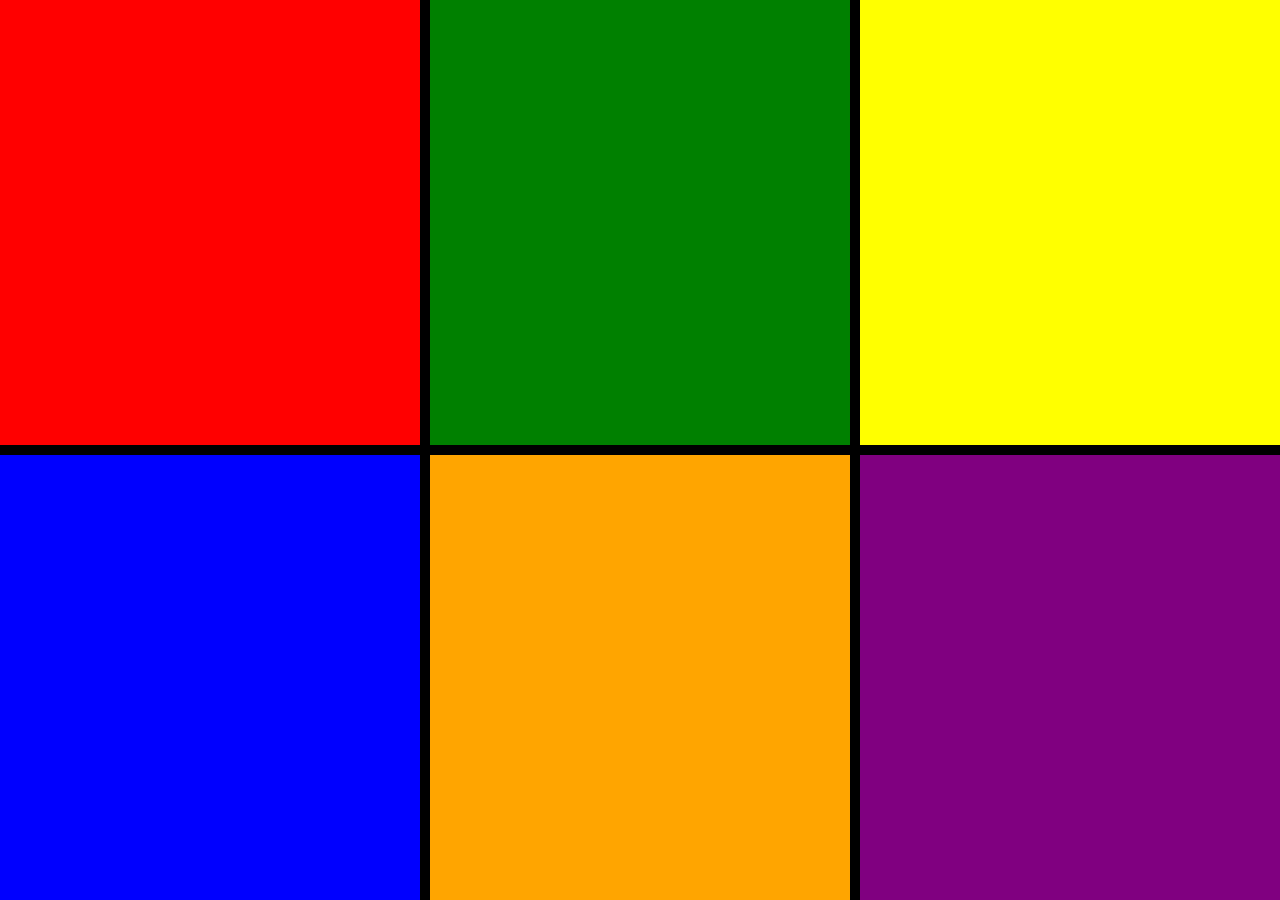
<file: situacao_desafiadora/index.html>
<!DOCTYPE html>
<html lang="en">
  <head>
    <meta charset="UTF-8" />
    <meta name="viewport" content="width=device-width, initial-scale=1.0" />
    <link rel="stylesheet" href="./styles/styles.css" />
    <!-- linkando o html ao arquivo CSS -->
    <title>ATIVIDADE1</title>
  </head>
  <body>
    <section class="cards">
      <!-- Classe pai dos cards -->
      <div class="card"></div>
      <div class="card"></div>
      <div class="card"></div>
      <div class="card"></div>
      <div class="card"></div>
      <div class="card"></div>
      <!-- Cada div "card" representa um quadrado colorido no site -->
    </section>
  </body>
</html>
</file>
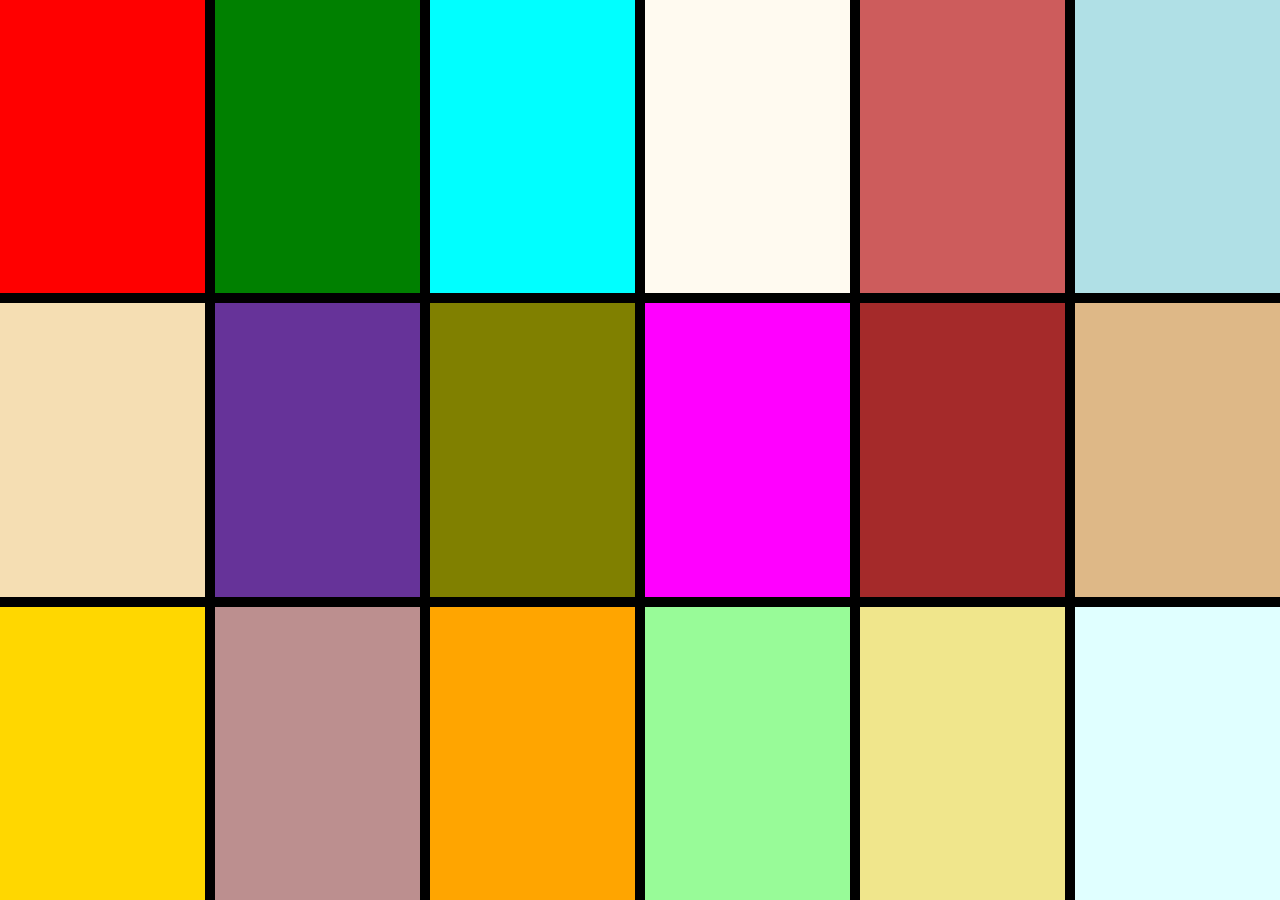
<file: situacao_desafiadora/index4.html>
<!DOCTYPE html>
<html lang="en">
  <head>
    <meta charset="UTF-8" />
    <meta name="viewport" content="width=device-width, initial-scale=1.0" />
    <link rel="stylesheet" href="./styles/styles4.css" />
    <title>ATIVIDADE4</title>
  </head>
  <body>
    <section class="cards">
      <!-- Classe pai dos cards -->
      <div class="card"></div>
      <div class="card"></div>
      <div class="card"></div>
      <div class="card"></div>
      <div class="card"></div>
      <div class="card"></div>
      <div class="card"></div>
      <div class="card"></div>
      <div class="card"></div>
      <div class="card"></div>
      <div class="card"></div>
      <div class="card"></div>
      <div class="card"></div>
      <div class="card"></div>
      <div class="card"></div>
      <div class="card"></div>
      <div class="card"></div>
      <div class="card"></div>
      <!-- Cada div "card" representa uma forma colorido no site -->
    </section>
  </body>
</html>
</file>
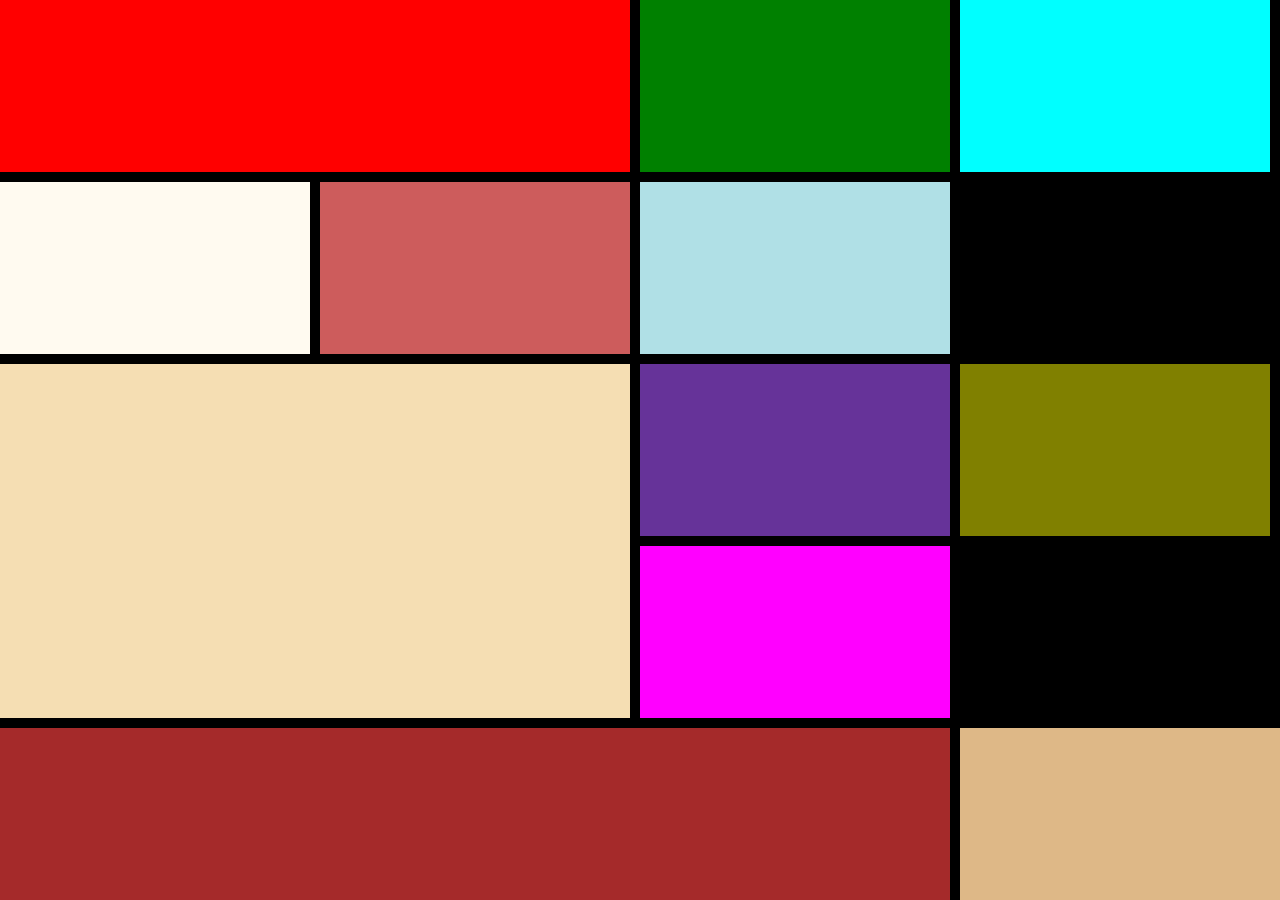
<file: situacao_desafiadora/index5.html>
<!DOCTYPE html>
<html lang="en">
  <head>
    <meta charset="UTF-8" />
    <meta name="viewport" content="width=device-width, initial-scale=1.0" />
    <link rel="stylesheet" href="./styles/styles5.css" />
    <!-- linkando o html ao arquivo CSS -->
    <title>ATIVIDADE5</title>
  </head>
  <body>
    <section class="cards">
      <!-- Classe pai dos cards -->
      <div class="card"></div>
      <div class="card"></div>
      <div class="card"></div>
      <div class="card"></div>
      <div class="card"></div>
      <div class="card"></div>
      <div class="card"></div>
      <div class="card"></div>
      <div class="card"></div>
      <div class="card"></div>
      <div class="card"></div>
      <div class="card"></div>
      <!-- Cada div "card" representa um quadrado colorido no site -->
    </section>
  </body>
</html>
</file>
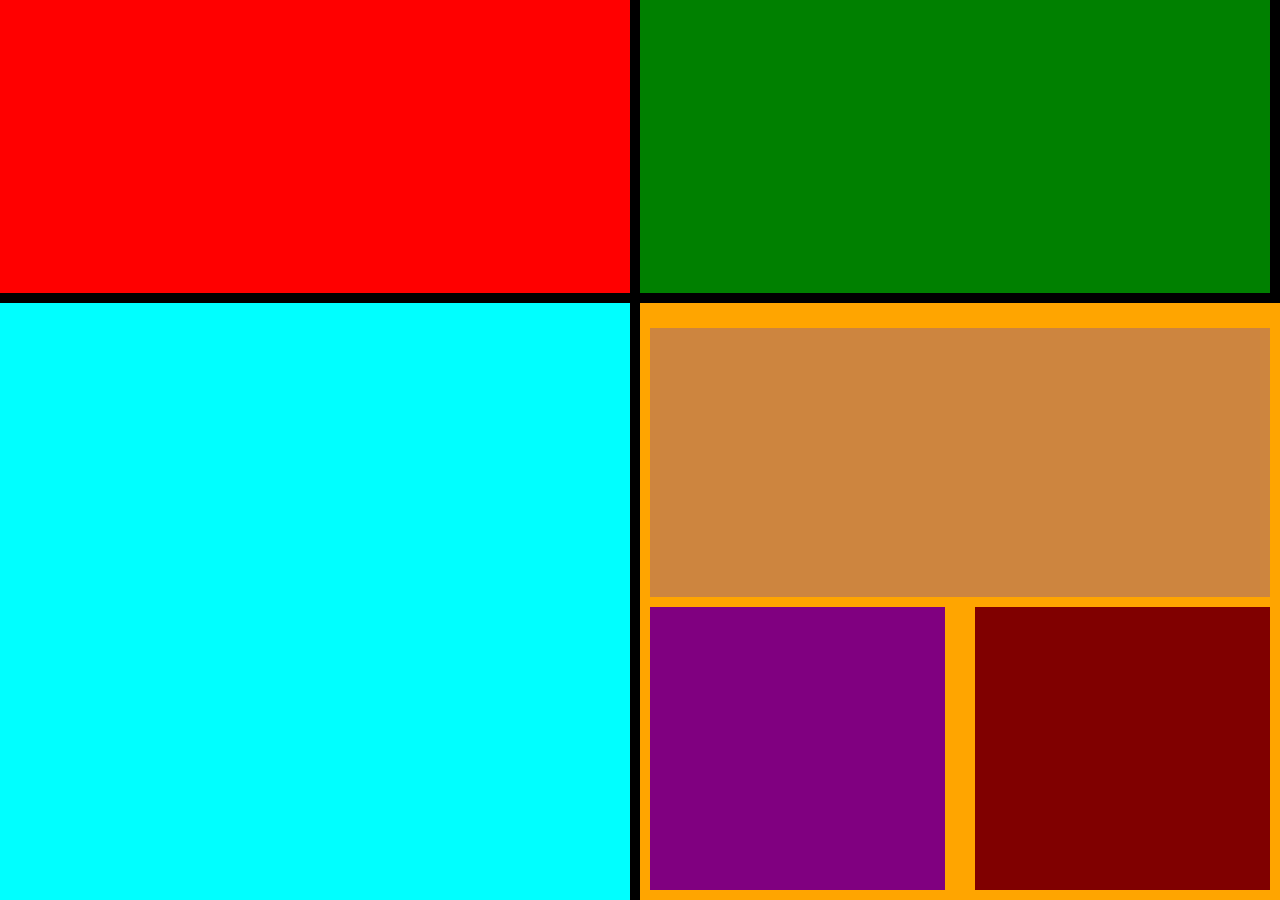
<file: situacao_desafiadora/index6.html>
<!DOCTYPE html>
<html lang="en">
  <head>
    <meta charset="UTF-8" />
    <meta name="viewport" content="width=device-width, initial-scale=1.0" />
    <link rel="stylesheet" href="./styles/styles6.css" />
    <!-- linkando o html ao arquivo CSS -->
    <title>ATIVIDADE6</title>
  </head>
  <body>
    <section class="cards">
      <!-- Classe pai dos cards -->
      <div class="card"></div>
      <div class="card"></div>
      <div class="card"></div>
      <section class="sec">
        <div class="cardsec"></div>
        <div class="cardsec"></div>
        <div class="cardsec"></div>
      </section>
      <!-- Cada div "card" representa um quadrado colorido no site -->
    </section>
  </body>
</html>
</file>
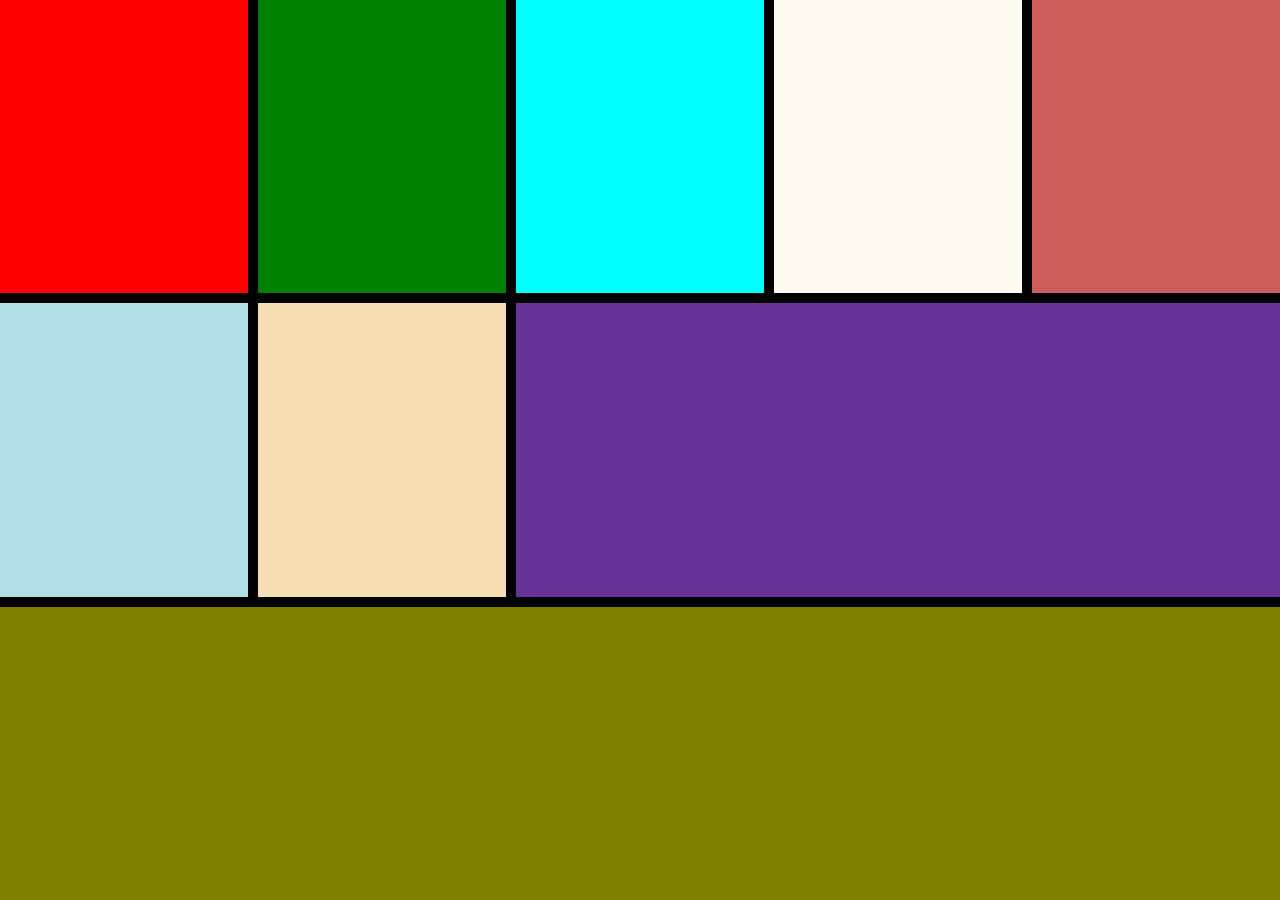
<file: situacao_desafiadora/index7.html>
<!DOCTYPE html>
<html lang="en">
  <head>
    <meta charset="UTF-8" />
    <meta name="viewport" content="width=device-width, initial-scale=1.0" />
    <link rel="stylesheet" href="./styles/styles7.css" />
    <!-- linkando o html ao arquivo CSS -->
    <title>ATIVIDADE7</title>
  </head>
  <body>
    <section class="cards">
      <!-- Classe pai dos cards -->
      <div class="card"></div>
      <div class="card"></div>
      <div class="card"></div>
      <div class="card"></div>
      <div class="card"></div>
      <div class="card"></div>
      <div class="card"></div>
      <div class="card"></div>
      <div class="card"></div>
      <!-- Cada div "card" representa um quadrado colorido no site -->
    </section>
  </body>
</html>
</file>
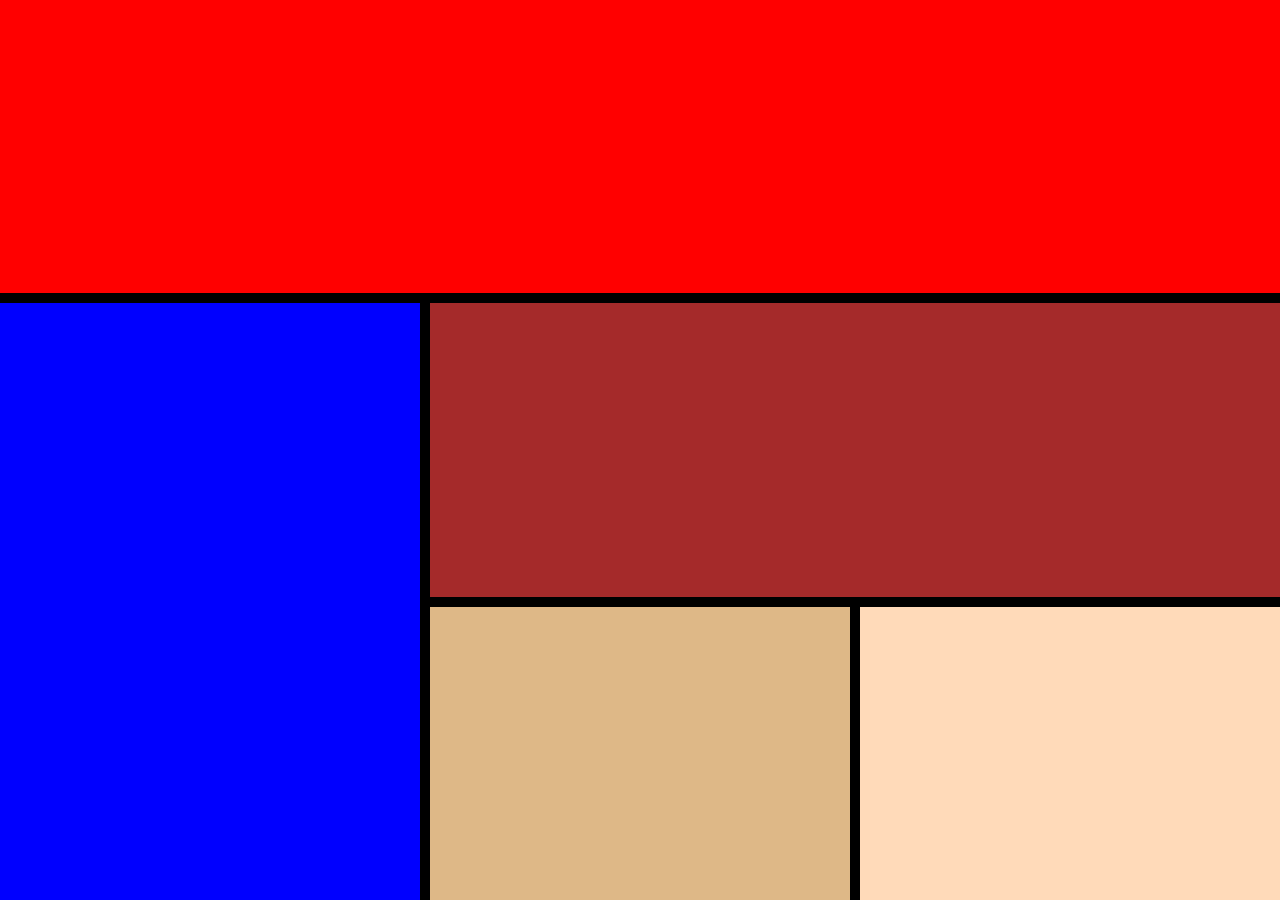
<file: situacao_desafiadora/index8.html>
<!DOCTYPE html>
<html lang="en">
  <head>
    <meta charset="UTF-8" />
    <meta name="viewport" content="width=device-width, initial-scale=1.0" />
    <link
      rel="stylesheet"
      href="./styles/styles8.css"
      class="stylesheet"
    />
    <!-- linkando o html ao arquivo CSS -->
    <title>Atividade8</title>
  </head>
  <body>
    <section id="cards">
      <!-- Section geral -->
      <div id="card"></div>
      <div id="card"></div>
      <div id="card"></div>
      <div id="card"></div>
      <div id="card"></div>
      <!-- Cada id representa um card(forma) dentro do site -->
    </section>
  </body>
</html>
</file>
<file: situacao_desafiadora/styles/styles.css>
* {
  box-sizing: border-box;
  padding: 0;
  margin: 0;
}
/* CSS reset */

body {
  background-color: black;

  height: 100vh;
}
/* Personalização do body, que no caso representa o "fundo" do site */

.cards {
  width: 100%;
  height: 100%;

  display: grid;
  grid-template: 1fr 1fr / 1fr 1fr 1fr;
  /* Seta duas linhas e três colunas */

  gap: 10px;
  /* Espaço entre os elementos da classe pai cards */
}

/* nth-child sendo utilizado nesta função para diferenciar em cores os cards */
.cards .card:nth-child(1) {
  background-color: red;
}

.cards .card:nth-child(2) {
  background-color: green;
}

.cards .card:nth-child(3) {
  background-color: yellow;
}

.cards .card:nth-child(4) {
  background-color: blue;
}

.cards .card:nth-child(5) {
  background-color: orange;
}

.cards .card:nth-child(6) {
  background-color: purple;
}

@media (max-width: 520px) {
  .cards {
    grid-template: 1fr 1fr 1fr 1fr 1fr / 1fr;
  }

  .cards .card:nth-child(1),
  .cards .card:nth-child(2),
  .cards .card:nth-child(3),
  .cards .card:nth-child(4),
  .cards .card:nth-child(5) {
    grid-column: auto;
  }
}
/* media para o site ficar responsivo */
</file>
<file: situacao_desafiadora/styles/styles4.css>
* {
  box-sizing: border-box;
  padding: 0;
  margin: 0;
}
/* CSS reset */

body {
  background-color: black;

  height: 100vh;
}

.cards {
  width: 100%;
  height: 100%;

  display: grid;
  grid-template: 1fr 1fr 1fr/1fr 1fr 1fr 1fr 1fr 1fr;
  /* Seta duas linhas e três colunas */

  gap: 10px;
  /* Espaço entre os elementos da classe pai cards */
}

/* nth-child sendo utilizado nesta função para diferenciar em cores os cards */
.card:nth-child(1) {
  background-color: red;
}

.cards .card:nth-child(2) {
  background-color: green;
}

.card:nth-child(3) {
  background-color: aqua;
}

.cards .card:nth-child(4) {
  background-color: floralwhite;
}

.card:nth-child(5) {
  background-color: indianred;
}

.cards .card:nth-child(6) {
  background-color: powderblue;
}

.card:nth-child(7) {
  background-color: wheat;
}

.cards .card:nth-child(8) {
  background-color: rebeccapurple;
}

.card:nth-child(9) {
  background-color: olive;
}

.cards .card:nth-child(10) {
  background-color: fuchsia;
}

.card:nth-child(11) {
  background-color: brown;
}

.cards .card:nth-child(12) {
  background-color: burlywood;
}

.card:nth-child(13) {
  background-color: gold;
}

.cards .card:nth-child(14) {
  background-color: rosybrown;
}

.card:nth-child(15) {
  background-color: orange;
}

.cards .card:nth-child(16) {
  background-color: palegreen;
}

.cards .card:nth-child(17) {
  background-color: khaki;
}

.card:nth-child(18) {
  background-color: lightcyan;
}

@media (max-width: 520px) {
  .cards {
    grid-template: 1fr 1fr 1fr 1fr 1fr 1fr/ 1fr 1fr 1fr;
  }

  .cards .card:nth-child(1),
  .cards .card:nth-child(2),
  .cards .card:nth-child(3),
  .cards .card:nth-child(4),
  .cards .card:nth-child(5),
  .cards .card:nth-child(6),
  .cards .card:nth-child(7),
  .cards .card:nth-child(8),
  .cards .card:nth-child(9),
  .cards .card:nth-child(10),
  .cards .card:nth-child(11),
  .cards .card:nth-child(12),
  .cards .card:nth-child(13),
  .cards .card:nth-child(14),
  .cards .card:nth-child(15),
  .cards .card:nth-child(16),
  .cards .card:nth-child(17),
  .cards .card:nth-child(18) {
    grid-column: auto;
  }
}
/* media para o site ficar responsivo */
</file>
<file: situacao_desafiadora/styles/styles5.css>
* {
  box-sizing: border-box;
  padding: 0;
  margin: 0;
}
/* CSS reset */

body {
  background-color: black;

  height: 100vh;
}

.cards {
  width: 100%;
  height: 100%;

  display: grid;
  grid-template: 1fr 1fr 1fr 1fr 1fr / 1fr 1fr 1fr 1fr;
  /* Seta 5 linhas e quatro colunas */

  gap: 10px;
  /* Espaço entre os elementos da classe pai cards */
}

/* Neste exemplo não utiliza areas e sim posicionamento via linhas e colunas */
.card:nth-child(1) {
  background-color: red;
  grid-column: 1/3;
}

.cards .card:nth-child(2) {
  background-color: green;
  grid-column: 3/4;
}

.card:nth-child(3) {
  background-color: aqua;
  grid-column: 4/5;
}

.cards .card:nth-child(4) {
  background-color: floralwhite;
  grid-column: 1/2;
}

.card:nth-child(5) {
  background-color: indianred;
  grid-column: 2/3;
}

.cards .card:nth-child(6) {
  background-color: powderblue;
  grid-column: 3/4;
}

.card:nth-child(7) {
  background-color: wheat;
  grid-column: 1/3;
  grid-row: 3/5;
}

.cards .card:nth-child(8) {
  background-color: rebeccapurple;
  grid-row: 3/4;
  grid-column: 3/4;
}

.card:nth-child(9) {
  background-color: olive;
  grid-row: 3/4;
  grid-column: 4/5;
}

.cards .card:nth-child(10) {
  background-color: fuchsia;
  grid-row: 4/5;
  grid-column: 3/4;
}

.card:nth-child(11) {
  background-color: brown;
  grid-row: 5/6;
  grid-column: 1/4;
}

.cards .card:nth-child(12) {
  background-color: burlywood;
  grid-row: 5/6;
  grid-column: 4/6;
}

@media (max-width: 520px) {
  .cards {
    grid-template: 1fr 1fr 1fr 1fr 1fr / 1fr 1fr 1fr;
  }

  .cards .card:nth-child(1),
  .cards .card:nth-child(2),
  .cards .card:nth-child(3),
  .cards .card:nth-child(4),
  .cards .card:nth-child(5),
  .cards .card:nth-child(6),
  .cards .card:nth-child(7),
  .cards .card:nth-child(8),
  .cards .card:nth-child(9),
  .cards .card:nth-child(10),
  .cards .card:nth-child(11),
  .cards .card:nth-child(12) {
    grid-column: auto;
  }
}
/* media para o site ficar responsivo */
</file>
<file: situacao_desafiadora/styles/styles6.css>
* {
  box-sizing: border-box;
  padding: 0;
  margin: 0;
}
/* CSS reset */

body {
  background-color: black;

  height: 100vh;
}

.cards {
  width: 100%;
  height: 100%;

  display: grid;
  grid-template: 1fr 1fr 1fr/ 1fr 1fr;
  /* Seta 2 linhas e duas colunas */

  gap: 10px;
  /* Espaço entre os elementos da classe pai cards */
}

.sec {
  display: grid;
  grid-template: 1fr 1fr / 1fr 1fr;
  /* Seta 3 linhas e duas colunas */

  gap: 10px;
}

/* Neste exemplo não utiliza areas e sim posicionamento via linhas e colunas */
.card:nth-child(1) {
  background-color: red;
  grid-column: 1/2;
}

.cards .card:nth-child(2) {
  background-color: green;
  grid-column: 2/3;
}

.card:nth-child(3) {
  background-color: aqua;
  grid-column: 1/2;
  grid-row: 2/4;
}

.cards .sec:nth-child(4) {
  background-color: orange;
  grid-column: 2/4;
  grid-row: 2/4;
}

.cards .sec .cardsec:nth-child(1) {
  background-color: peru;
  grid-column: 1/3;
  grid-row: 1/2;

  margin-top: 25px;
  margin-left: 10px;
  margin-right: 10px;
}

.cards .sec .cardsec:nth-child(2) {
  background-color: purple;
  grid-column: 1/2;
  grid-row: 2/3;

  margin-left: 10px;
  margin-right: 10px;
  margin-bottom: 10px;
}

.cards .sec .cardsec:nth-child(3) {
  background-color: maroon;
  grid-row: 2/3;
  grid-column: 2/3;

  margin-left: 10px;
  margin-right: 10px;
  margin-bottom: 10px;
}

@media (max-width: 520px) {
  .cards {
    grid-template: 1fr 1fr 1fr 1fr 1fr / 1fr 1fr 1fr;
  }

  .cards .card:nth-child(1),
  .cards .card:nth-child(2),
  .cards .card:nth-child(3) {
    grid-column: auto;
    grid-row: auto;
  }
  .cards .sec:nth-child(4) {
    background-color: orange;
    grid-column: 1/4;
    grid-row: 2/6;
  }
  .cards .sec .cardsec:nth-child(1) {
    background-color: peru;
    grid-column: 1/3;
    grid-row: 1/2;

    margin-top: 25px;
    margin-left: 10px;
    margin-right: 10px;
  }

  .cards .sec .cardsec:nth-child(2) {
    background-color: purple;
    grid-column: 1/2;
    grid-row: 2/3;

    margin-left: 10px;
    margin-right: 10px;
    margin-bottom: 10px;
  }

  .cards .sec .cardsec:nth-child(3) {
    background-color: maroon;
    grid-row: 2/3;
    grid-column: 2/3;

    margin-left: 10px;
    margin-right: 10px;
    margin-bottom: 10px;
  }
}
/* media para o site ficar responsivo */
</file>
<file: situacao_desafiadora/styles/styles7.css>
* {
  box-sizing: border-box;
  padding: 0;
  margin: 0;
}
/* CSS reset */

body {
  background-color: black;

  height: 100vh;
}

.cards {
  width: 100%;
  height: 100%;

  display: grid;
  grid-template: 1fr 1fr 1fr/1fr 1fr 1fr 1fr 1fr;
  /* Seta duas linhas e quatro colunas */

  gap: 10px;
  /* Espaço entre os elementos da classe pai cards */
}

/* nth-child sendo utilizado nesta função para diferenciar em cores os cards */
.card:nth-child(1) {
  background-color: red;
}

.cards .card:nth-child(2) {
  background-color: green;
}

.card:nth-child(3) {
  background-color: aqua;
}

.cards .card:nth-child(4) {
  background-color: floralwhite;
}

.card:nth-child(5) {
  background-color: indianred;
}

.cards .card:nth-child(6) {
  background-color: powderblue;
  grid-row: 2/3;
  grid-column: 1/2;
}

.card:nth-child(7) {
  background-color: wheat;
  grid-row: 2/3;
  grid-column: 2/3;
}

.cards .card:nth-child(8) {
  background-color: rebeccapurple;
  grid-row: 2/3;
  grid-column: 3/6;
}

.card:nth-child(9) {
  background-color: olive;
  grid-row: 3/4;
  grid-column: 1/6;
}

@media (max-width: 520px) {
  .cards {
    grid-template: 1fr 1fr 1fr/ 1fr 1fr 1fr;
  }

  .cards .card:nth-child(1),
  .cards .card:nth-child(2),
  .cards .card:nth-child(3),
  .cards .card:nth-child(4),
  .cards .card:nth-child(5),
  .cards .card:nth-child(6),
  .cards .card:nth-child(7),
  .cards .card:nth-child(8),
  .cards .card:nth-child(9) {
    grid-column: auto;
  }
}
/* media para o site ficar responsivo */
</file>
<file: situacao_desafiadora/styles/styles8.css>
* {
  box-sizing: border-box;
  padding: 0;
  margin: 0;
}
/* CSS reset */

body {
  background-color: black;

  height: 100vh;
}

#cards {
  width: 100%;
  height: 100%;

  display: grid;
  grid-template: 1fr 1fr 1fr/1fr 1fr 1fr;
  /* Seta 3 linhas e 3 colunas */

  gap: 10px;
  /* Espaço entre os elementos da classe pai cards */
}

/* Neste exemplo não utiliza areas e sim posicionamento via linhas e colunas */
#cards #card:nth-child(1) {
  background-color: red;
  grid-column: 1/4;
  grid-row: 1/2;
}

#cards #card:nth-child(2) {
  background-color: blue;
  grid-column: 1/2;
  grid-row: 2/4;
}

#cards #card:nth-child(3) {
  background-color: brown;
  grid-column: 2/4;
}

#cards #card:nth-child(4) {
  background-color: burlywood;
  grid-column: 2/3;
  grid-row: 3/4;
}

#cards #card:nth-child(5) {
  background-color: peachpuff;
  grid-column: 3/4;
  grid-row: 3/4;
}

@media (max-width: 520px) {
  #cards {
    grid-template: 1fr 1fr 1fr / 1fr 1fr 1fr;
  }

  #cards #card:nth-child(1) {
    grid-column: 1/3;
    grid-row: 1/3;
  }
  #cards #card:nth-child(2),
  #cards #card:nth-child(3),
  #cards #card:nth-child(4),
  #cards #card:nth-child(5) {
    grid-column: auto;
  }
}
/* media para o site ficar responsivo */
</file>
